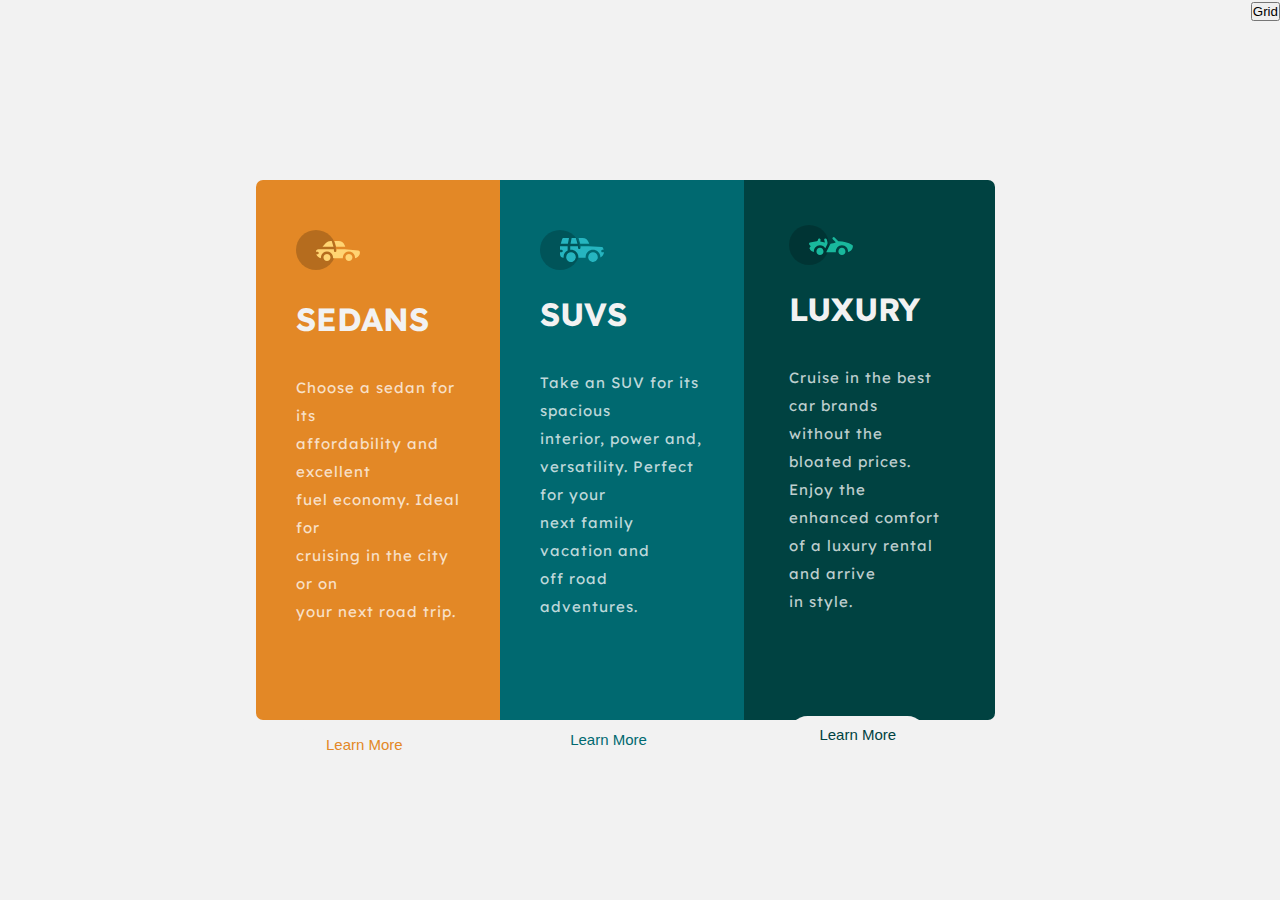
<file: index.html>
<!DOCTYPE html>
<html lang="en">
  <head>
    <meta charset="UTF-8" />
    <meta http-equiv="X-UA-Compatible" content="IE=edge" />
    <meta name="viewport" content="width=device-width, initial-scale=1.0" />
    <title>CSS FLEXBOX</title>
    <link rel="stylesheet" href="style.css" />

    <link rel="preconnect" href="https://fonts.googleapis.com">
<link rel="preconnect" href="https://fonts.gstatic.com" crossorigin>
<link href="https://fonts.googleapis.com/css2?family=Lexend+Deca&display=swap" rel="stylesheet">
<link rel="preconnect" href="https://fonts.googleapis.com">
<link rel="preconnect" href="https://fonts.gstatic.com" crossorigin>
<link href="https://fonts.googleapis.com/css2?family=Big+Shoulders+Display:wght@700&family=Lexend+Deca&display=swap" rel="stylesheet">
  </head>
  <body>
    <main>
      <div class="sub-class-1">
        <img src="icon-sedans.svg" alt="" />
        <h1>SEDANS</h1>
        <p>
          Choose a sedan for its<br> affordability and excellent<br> fuel economy.
          Ideal for<br> cruising in the city or on<br> your next road trip.
        </p>
        <button>Learn More</button>
      </div>
      <div class="sub-class-2">
        <img src="icon-suvs.svg" alt="" />
        <h1>SUVS</h1>
        <p>
          Take an SUV for its spacious<br> interior, power and,<br> versatility.
          Perfect for your<br> next family vacation and<br> off road adventures.
        </p>
        <button>Learn More</button>
      </div>
      <div class="sub-class-3">
        <img src="icon-luxury.svg" alt="" />
        <h1>LUXURY</h1>
        <p>
          Cruise in the best car brands<br> without the bloated prices.<br>
          Enjoy the enhanced comfort<br> of a luxury rental and arrive<br> in style.
        </p>
        <button>Learn More</button>
      </div>
    </main>

    
    <div class="grid-link">
      <a href="grid.html" target="_blank"><button class="btn-grid"> Grid</button></a>
  </div>
  </body>
</html>
</file>
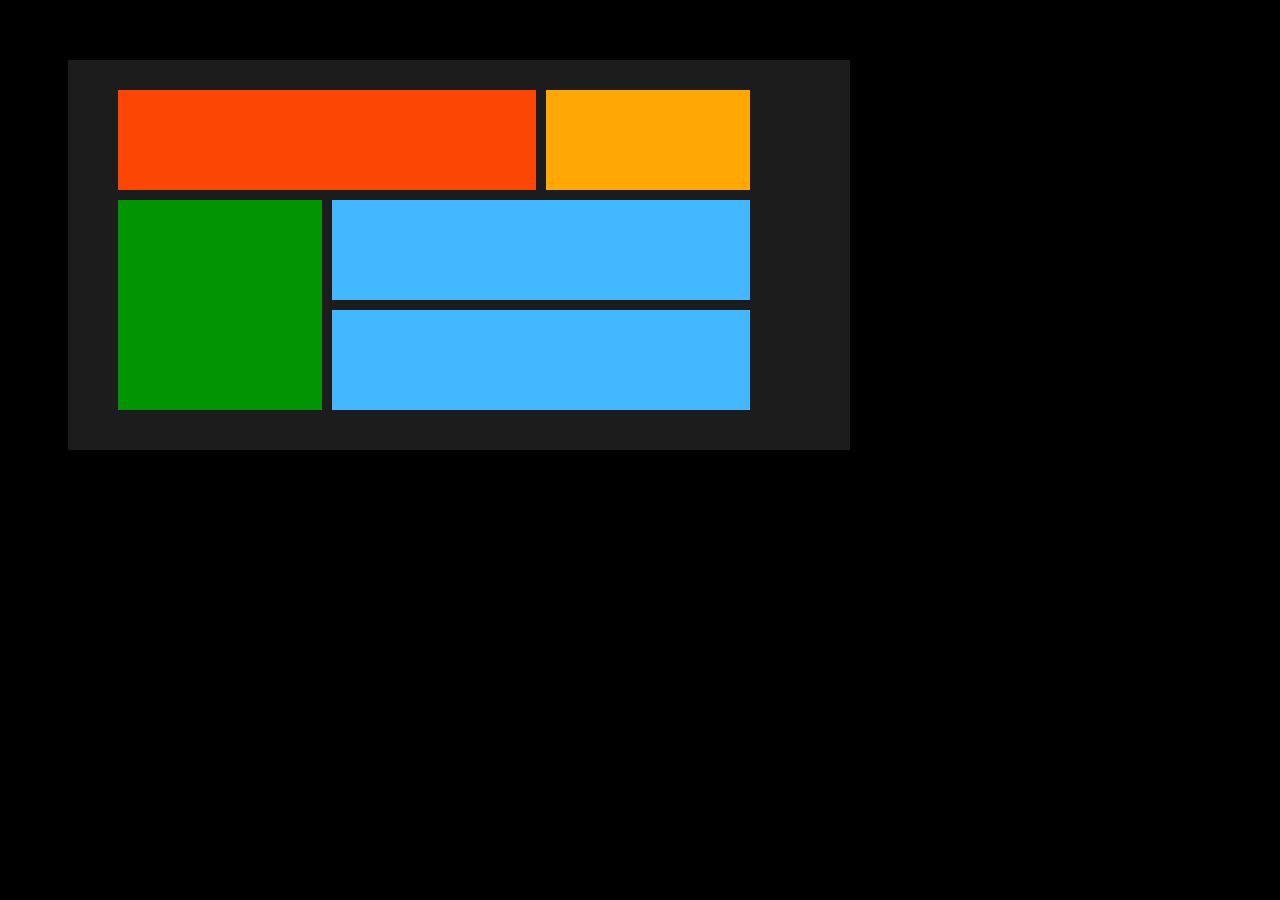
<file: grid.html>
<!DOCTYPE html>
<html lang="en">
<head>
    <meta charset="UTF-8">
    <meta http-equiv="X-UA-Compatible" content="IE=edge">
    <meta name="viewport" content="width=device-width, initial-scale=1.0">
    <title>Grid Layout</title>
    <link rel="stylesheet" href="styles.css">
</head>
<body class="grid-body">
    <div class="wrapper">
        <div class="orange"></div>
        <div class="yellow"></div>
        <div class="green"></div>
        <div class="blue1"></div>
        <div class="blue2"></div>
    </div>

    
</body>
</html>
</file>
<file: style.css>
* {
  margin: 0;
  padding: 0;
  box-sizing: border-box;
}
body {
  background-color: hsl(0, 0%, 95%);
  width: 100%;
  height: 100vh;
  justify-content: center;
  align-content: center;
  display: flex;
  font-family: "Big Shoulders Display", cursive;
  font-family: "Lexend Deca", sans-serif;
  font-family: "Big Shoulders Display", cursive;
  font-family: "Lexend Deca", sans-serif;
}
main {
  width: 300%;
  max-width: 1440px;
  display: flex;
  justify-items: center;
  align-items: center;
  margin: 20%;
}
main div {
  width: 70%;
  height: 60vh;
  /* justify-content: center;
    align-content: center; */
}

/* main {
  width: 100%;
  max-width: 1440px;
  display: flex;
  justify-content: center;
  align-items: center;
  flex-flow: wrap;
}
main div p {
  color: hsla(0, 0%, 100%, 0.75);

}
main div{
    height: 20vh;
}
main div h1 {
  color: hsl(0, 0%, 95%);
  font-size: 15px;
  
}*/
main div button {
  background-color: hsl(0, 0%, 95%);
}
.sub-class-1 {
  background-color: hsl(31, 77%, 52%);
  border-top-left-radius: 7px;
  border-bottom-left-radius: 7px;
  padding: 40px;
  /* padding-right: 30px; */
  align-items: center;
  justify-content: center;
}
.sub-class-1 img {
  padding-top: 10px;
}
.sub-class-1 h1 {
  color: hsl(0, 0%, 95%);
  padding-top: 25px;
  padding-bottom: 20px;
  text-transform: capitalize;
}
.sub-class-1 p {
  color: hsla(0, 0%, 100%, 0.75);
  padding-top: 15px;
  font-size: 15px;
  letter-spacing: 1px;
  line-height: 28px;
}
.sub-class-1 button {
  padding: 10px 30px;
  margin-top: 100px;
  color: hsl(31, 77%, 52%);
  font-size: 15px;
  border: none;
  border-radius: 25px;

}
.sub-class-1 button:hover {
  background-color: transparent;
  color: white;
  border: white;
  cursor: pointer;
  /* box-shadow: 0 0 10px white; */
  border: 2px solid white;
}
.sub-class-2 {
  background-color: hsl(184, 100%, 22%);
  padding: 40px;
  align-items: center;
  justify-content: center;
}
.sub-class-2 img {
  padding-top: 10px;
}
.sub-class-2 h1 {
  color: hsl(0, 0%, 95%);
  padding-bottom: 20px;
  padding-top: 20px;
}
.sub-class-2 p {
  color: hsla(0, 0%, 100%, 0.75);
  padding-top: 15px;
  font-size: 15px;
  letter-spacing: 1px;
  line-height: 28px;
}
.sub-class-2 button {
  padding: 10px 30px;
  margin-top: 100px;
  color: hsl(184, 100%, 22%);
  font-size: 15px;
  border: none;
  border-radius: 25px;
}
.sub-class-2 button:hover {
  background-color: transparent;
  color: white;
  border: 2px solid white;
  cursor: pointer;
  /* box-shadow: 0 0 10px white; */
}
.sub-class-3 {
  background-color: hsl(179, 100%, 13%);
  border-top-right-radius: 7px;
  border-bottom-right-radius: 7px;
  padding: 45px;
  align-items: center;
  justify-content: center;
}
.sub-class-3 h1 {
  color: hsl(0, 0%, 95%);
  padding-bottom: 20px;
  padding-top: 20px;
}
.sub-class-3 p {
  color: hsla(0, 0%, 100%, 0.75);
  padding-top: 15px;
  font-size: 15px;
  letter-spacing: 1px;
  line-height: 28px;
}
.sub-class-3 button {
  padding: 10px 30px;
  margin-top: 100px;
  color: hsl(179, 100%, 13%);
  font-size: 15px;
  border: none;
  border-radius: 25px;
}
.sub-class-3 button:hover {
  background-color: transparent;
  color: white;
  /* border: white; */
  cursor: pointer;
  border: 2px solid white;
}
</file>
<file: styles.css>
.grid-link {
    margin: 20px;
}

button.btn-grid {
    padding: 15px 35px;
    border-radius: 50px;
    font-family: inherit;
    font-size: 18;
    background: rgb(61, 61, 142);
    color:hsla(0, 0%, 100%, 0.75);
    transition: all ease 0.3s;
}

button.btn-grid:hover {
    background: rgb(171, 200, 246);
    color:rgb(61, 61, 142);
}


.grid-body {
    background: black;
}


.wrapper {
    background:rgb(29, 28, 28);
    display: grid;
    grid-template-columns: repeat(3, 1fr);
    grid-auto-rows: minmax(100px, auto);
    gap: 10px;
    width: 50%;
    padding: 30px 100px 40px 50px;
    margin: 60px;
}

/* .wrapper>div {
    text-align: center;
    padding: 50px 0;
} */

.orange {
    background: rgb(252, 70, 3);
    grid-column: 1 / 3;
    grid-row: 1/2;
}

.yellow {
    background: rgb(255, 167, 5);
    grid-column: 3 / 4;
    grid-row: 1 / 2;
}

.green {
    background:rgb(3, 148, 3);
    grid-column: 1/2;
    grid-row: 2 / 4;
}

.blue1 {
    background: rgb(67, 183, 255);
    grid-column: 2/4;
    grid-row: 2;
    grid-template-rows: minmax(80px, auto);
}

.blue2 {
    background: rgb(67, 183, 255);
    grid-column: 2/4;
    grid-row: 3;
    grid-template-rows: minmax(110px, auto);
}
</file>
